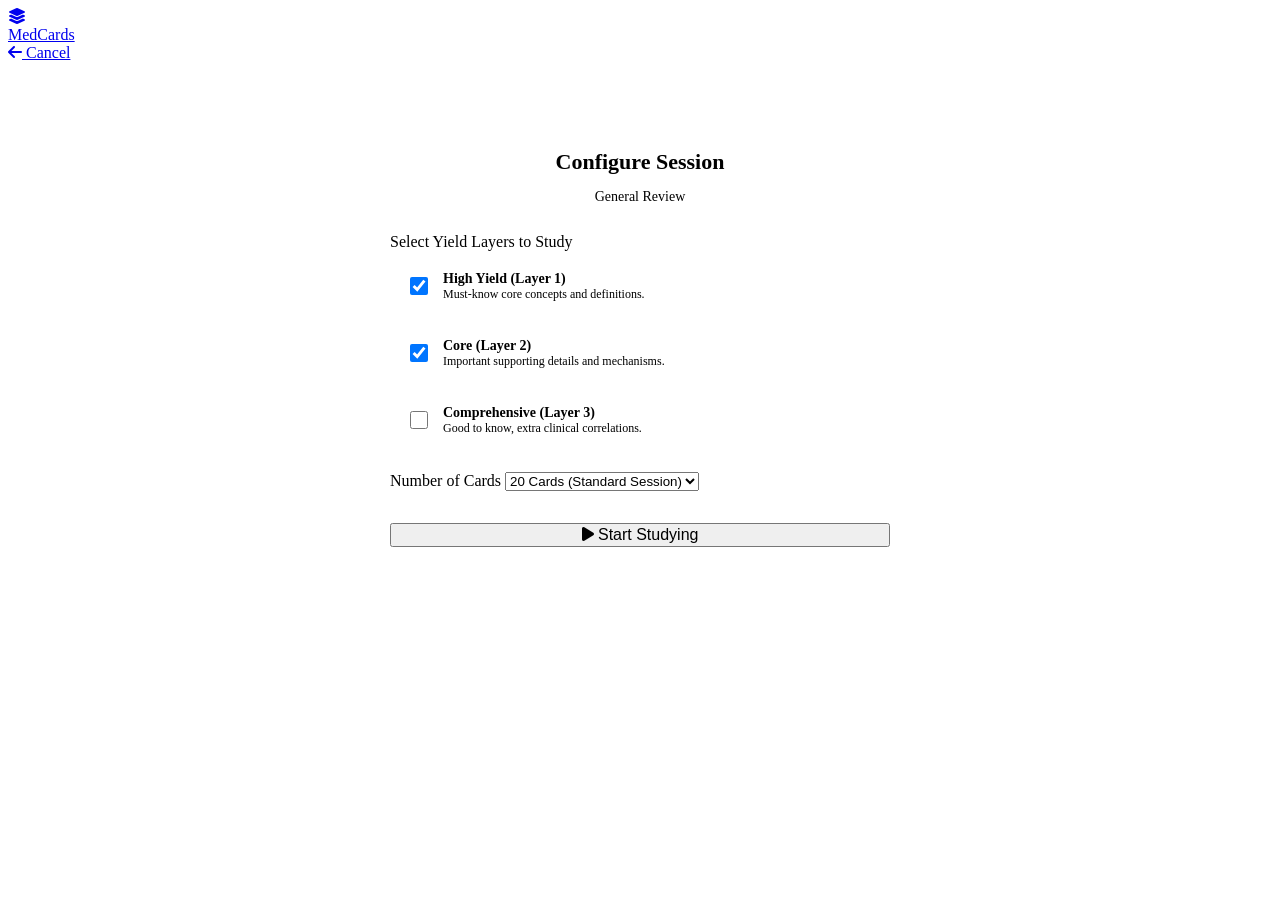
<file: settings.html>
<!DOCTYPE html>
<html lang="en">
<head>
  <meta charset="UTF-8">
  <meta name="viewport" content="width=device-width, initial-scale=1.0">
  <title>MedCards — Session Setup</title>
  
  <link rel="stylesheet" href="https://cdnjs.cloudflare.com/ajax/libs/font-awesome/6.5.0/css/all.min.css">
  <link rel="stylesheet" href="css/styles.css">

  <style>
    .setup-wrapper {
      max-width: 500px;
      margin: 40px auto;
      background: var(--bg-card);
      border: 1px solid var(--border);
      border-radius: var(--radius);
      box-shadow: var(--shadow);
      padding: 32px;
    }

    .setup-header {
      text-align: center;
      margin-bottom: 28px;
    }
    .setup-header h1 {
      font-size: 22px;
      margin-bottom: 8px;
    }
    .setup-header p {
      color: var(--accent);
      font-weight: 500;
      font-size: 14px;
    }

    .form-group {
      margin-bottom: 24px;
    }

    .checkbox-grid {
      display: grid;
      gap: 12px;
      margin-top: 8px;
    }

    .layer-option {
      display: flex;
      align-items: center;
      gap: 12px;
      padding: 12px 16px;
      border: 1px solid var(--border);
      border-radius: var(--radius-sm);
      cursor: pointer;
      transition: all 0.15s ease;
    }
    .layer-option:hover {
      background: var(--bg-card-hover);
      border-color: var(--accent-soft);
    }
    
    .layer-option input[type="checkbox"] {
      width: 18px;
      height: 18px;
      accent-color: var(--accent);
      cursor: pointer;
    }

    .layer-info {
      display: flex;
      flex-direction: column;
    }
    .layer-title {
      font-size: 14px;
      font-weight: 600;
      color: var(--text);
    }
    .layer-desc {
      font-size: 12px;
      color: var(--text-muted);
    }

    .action-bar {
      margin-top: 32px;
      display: flex;
      gap: 12px;
    }
    .action-bar .btn {
      flex: 1;
      justify-content: center;
    }
  </style>
</head>
<body>
  
  <script>
    (function() {
      var theme = localStorage.getItem('mimi_theme') || 'white-blue';
      document.documentElement.setAttribute('data-theme', theme);
    })();
  </script>

  <header class="app-header">
    <div class="container">
      <a href="index.html" class="app-logo">
        <div class="logo-icon"><i class="fa-solid fa-layer-group"></i></div>
        MedCards
      </a>
      <div class="header-right">
        <a href="index.html" class="btn btn-ghost btn-sm"><i class="fa-solid fa-arrow-left"></i> Cancel</a>
      </div>
    </div>
  </header>

  <main class="container">
    <div class="setup-wrapper">
      
      <div class="setup-header">
        <h1>Configure Session</h1>
        <p id="target-name">Loading Target...</p>
      </div>

      <!-- Filters -->
      <div class="form-group">
        <label class="field-label">Select Yield Layers to Study</label>
        <div class="checkbox-grid">
          
          <label class="layer-option">
            <input type="checkbox" value="1" class="layer-checkbox" checked>
            <div class="layer-info">
              <span class="layer-title" style="color: var(--success);">High Yield (Layer 1)</span>
              <span class="layer-desc">Must-know core concepts and definitions.</span>
            </div>
          </label>

          <label class="layer-option">
            <input type="checkbox" value="2" class="layer-checkbox" checked>
            <div class="layer-info">
              <span class="layer-title" style="color: var(--warning);">Core (Layer 2)</span>
              <span class="layer-desc">Important supporting details and mechanisms.</span>
            </div>
          </label>

          <label class="layer-option">
            <input type="checkbox" value="3" class="layer-checkbox">
            <div class="layer-info">
              <span class="layer-title" style="color: var(--accent);">Comprehensive (Layer 3)</span>
              <span class="layer-desc">Good to know, extra clinical correlations.</span>
            </div>
          </label>

        </div>
      </div>

      <div class="form-group">
        <label class="field-label">Number of Cards</label>
        <select id="card-limit" class="select">
          <option value="10">10 Cards (Quick Review)</option>
          <option value="20" selected>20 Cards (Standard Session)</option>
          <option value="50">50 Cards (Deep Dive)</option>
          <option value="all">All Available Cards</option>
        </select>
      </div>

      <div class="action-bar">
        <button class="btn btn-primary" onclick="startSession()" style="font-size: 16px;">
          <i class="fa-solid fa-play"></i> Start Studying
        </button>
      </div>

    </div>
  </main>

  <!-- Load Data to get Chapter Names -->
  <script src="js/data.js"></script>
  
  <script>
    const urlParams = new URLSearchParams(window.location.search);
    const chapterId = urlParams.get('chapter');
    const topicId = urlParams.get('topic');
    const mode = urlParams.get('mode') || 'practice';

    document.addEventListener('DOMContentLoaded', () => {
      // Find the name of what we are studying to display in the header
      const targetNameEl = document.getElementById('target-name');
      
      if (chapterId) {
        // Search through SUBJECTS array from data.js
        let foundName = `Chapter: ${chapterId}`;
        SUBJECTS.forEach(sub => {
          sub.sections.forEach(sec => {
            const ch = sec.chapters.find(c => c.id === chapterId);
            if (ch) foundName = `Ch ${ch.num}: ${ch.name}`;
          });
        });
        targetNameEl.textContent = foundName;
      } else if (topicId) {
        targetNameEl.textContent = `Topic: ${topicId}`;
      } else {
        targetNameEl.textContent = "General Review";
      }

      // Change button text based on mode
      if (mode === 'test') {
        const btn = document.querySelector('.btn-primary');
        btn.innerHTML = `<i class="fa-solid fa-stopwatch"></i> Start Timed Test`;
        btn.style.background = 'var(--danger)';
        btn.style.borderColor = 'var(--danger)';
      }
    });

    function startSession() {
      // 1. Gather checked layers
      const checkboxes = document.querySelectorAll('.layer-checkbox:checked');
      const layers = Array.from(checkboxes).map(cb => cb.value).join(',');
      
      if (!layers) {
        alert("Please select at least one yield layer.");
        return;
      }

      // 2. Gather limit
      const limit = document.getElementById('card-limit').value;

      // 3. Build the new URL for flashcards.html
      const nextUrl = new URL('flashcards.html', window.location.href);
      
      if (chapterId) nextUrl.searchParams.set('chapter', chapterId);
      if (topicId) nextUrl.searchParams.set('topic', topicId);
      
      nextUrl.searchParams.set('mode', mode);
      nextUrl.searchParams.set('layers', layers); // e.g., "1,2"
      nextUrl.searchParams.set('limit', limit);   // e.g., "20"

      // 4. Redirect
      window.location.href = nextUrl.toString();
    }
  </script>
</body>
</html>
</file>
<file: css/styles.css>
<!DOCTYPE html>
<html lang="en">
<head>
  <meta charset="UTF-8">
  <meta name="viewport" content="width=device-width, initial-scale=1.0">
  <title>Study Session</title>
  <link rel="stylesheet" href="https://cdnjs.cloudflare.com/ajax/libs/font-awesome/6.5.0/css/all.min.css">
  <link rel="stylesheet" href="css/styles.css">
  <link rel="stylesheet" href="css/flashcards.css">
</head>
<body>
  <script>
    (function () {
      const theme = localStorage.getItem('mimi_theme') || 'white-blue';
      document.documentElement.setAttribute('data-theme', theme);
    })();

    function changeTheme(themeId) {
      document.documentElement.setAttribute('data-theme', themeId);
      localStorage.setItem('mimi_theme', themeId);
    }

    document.addEventListener('DOMContentLoaded', function () {
      const themeDropdown = document.getElementById('theme-selector');
      if (themeDropdown) {
        themeDropdown.value = localStorage.getItem('mimi_theme') || 'white-blue';
      }
    });
  </script>

  <header class="app-header">
    <div class="container">
      <div style="display:flex; align-items:center; justify-content:space-between; width:100%; gap:16px;">
        <a href="index.html" class="app-logo" style="display:flex; align-items:center; gap:10px; color:var(--text);">
          <div class="logo-icon"><i class="fa-solid fa-layer-group"></i></div>
          Concentric
        </a>
        <div class="header-right">
          <nav class="nav-links">
            <a href="index.html" class="nav-link">Dashboard</a>
            <a href="flashcards.html" class="nav-link active">Flashcards</a>
            <a href="notes.html" class="nav-link">Notes</a>
            <a href="quiz.html" class="nav-link">Quiz</a>
          </nav>
          <select class="theme-select" id="theme-selector" onchange="changeTheme(this.value)">
            <option value="white-blue">White & Blue</option>
            <option value="notebook">Ruled Paper</option>
            <option value="chalkboard">Chalkboard</option>
            <option value="scroll">Parchment</option>
            <option value="sepia">Sepia</option>
            <option value="dark">Midnight</option>
            <option value="academia">Academia</option>
            <option value="forest">Forest</option>
            <option value="rose">Rose Quartz</option>
            <option value="blueprint">Blueprint</option>
            <option value="newsprint">Newsprint</option>
          </select>
        </div>
      </div>
    </div>
  </header>

  <main class="container">
    <nav class="breadcrumb" aria-label="Breadcrumb" style="margin-top: 24px;">
      <a href="index.html">Dashboard</a>
      <span class="sep">→</span>
      <span id="flashcard-subject">Subject</span>
      <span class="sep">→</span>
      <span id="flashcard-chapter">Chapter</span>
      <span class="sep">→</span>
      <span class="current">Flashcards</span>
    </nav>

    <div class="page-header" style="margin-top: 20px;">
      <div class="page-header-grid">
        <div>
          <div class="subject-meta">
            <span class="subject-chip">Study</span>
            <span class="subject-chip secondary" id="flashcard-status">Ready</span>
          </div>
          <h1 id="flashcard-title">Flashcards</h1>
          <p class="page-description" id="flashcard-description">Review high-yield facts and recall prompts.</p>
        </div>
        <div class="header-actions">
          <a class="btn btn-ghost" id="flashcard-back-link" href="index.html"><i class="fa-solid fa-arrow-left"></i> Back</a>
        </div>
      </div>
    </div>

    <div class="flashcard-wrapper">
      <div class="flip-container" id="flip-container" onclick="this.classList.toggle('flipped')">
        <div class="flip-inner">
          <div class="flip-face flip-front">
            <div class="card-text" id="front">Loading...</div>
          </div>
          <div class="flip-face flip-back">
            <div class="card-text" id="back"></div>
            <div class="card-tags" id="tags"></div>
          </div>
        </div>
      </div>

      <div class="controls-bar" style="display:flex; justify-content:center; gap:20px;">
        <button class="btn btn-ghost" onclick="prev()">Prev</button>
        <button class="btn btn-primary" onclick="next()">Next</button>
      </div>
    </div>
  </main>

  <script type="module" src="js/storage.js"></script>
  <script src="js/data.js"></script>
  <script>
    let cards = [];
    let idx = 0;

    function getQueryParam(name) {
      return new URLSearchParams(window.location.search).get(name);
    }

    function getSubject() {
      const subjectId = getQueryParam('subject');
      if (!subjectId) return null;
      return (window.SUBJECTS || []).find(function (subject) {
        return subject && subject.id === subjectId;
      }) || null;
    }

    function getChapter(subject) {
      const chapterId = getQueryParam('chapter');
      if (!subject || !chapterId || !Array.isArray(subject.sections)) return null;
      for (let i = 0; i < subject.sections.length; i++) {
        const section = subject.sections[i];
        if (!Array.isArray(section.chapters)) continue;
        const chapter = section.chapters.find(function (item) {
          return item && item.id === chapterId;
        });
        if (chapter) return chapter;
      }
      return null;
    }

    function setChapterHeader() {
      const subject = getSubject();
      const chapter = subject ? getChapter(subject) : null;
      const subjectEl = document.getElementById('flashcard-subject');
      const chapterEl = document.getElementById('flashcard-chapter');
      const titleEl = document.getElementById('flashcard-title');
      const descriptionEl = document.getElementById('flashcard-description');
      const statusEl = document.getElementById('flashcard-status');
      const backLink = document.getElementById('flashcard-back-link');

      if (subject && chapter) {
        subjectEl.textContent = subject.name;
        chapterEl.textContent = chapter.name;
        titleEl.textContent = chapter.name + ' • Flashcards';
        descriptionEl.textContent = 'Review key concepts for ' + chapter.name + ' in ' + subject.name + '.';
        statusEl.textContent = 'Chapter linked';
        backLink.href = 'chapter.html?subject=' + encodeURIComponent(subject.id) + '&chapter=' + encodeURIComponent(chapter.id);
      } else if (subject) {
        subjectEl.textContent = subject.name;
        chapterEl.textContent = 'General study';
        titleEl.textContent = 'Flashcards';
        descriptionEl.textContent = 'Review the ' + subject.name + ' study set.';
        statusEl.textContent = 'Subject view';
      } else {
        subjectEl.textContent = 'Subject';
        chapterEl.textContent = 'Chapter';
        titleEl.textContent = 'Flashcards';
        descriptionEl.textContent = 'Review high-yield facts and recall prompts.';
        statusEl.textContent = 'Ready';
      }
    }

    document.addEventListener('DOMContentLoaded', async function () {
      setChapterHeader();
      await window.syncCardsFromCloud();
      cards = window.getCards();
      render();
    });

    function render() {
      if (cards.length === 0) return;
      document.getElementById('front').textContent = cards[idx].front;
      document.getElementById('back').textContent = cards[idx].back;
      document.getElementById('tags').innerHTML = (cards[idx].tags || []).map(function (tag) {
        return '<span class="tag">' + tag + '</span>';
      }).join('');
    }

    function next() {
      if (idx < cards.length - 1) {
        idx++;
        render();
      }
    }

    function prev() {
      if (idx > 0) {
        idx--;
        render();
      }
    }
  </script>
</body>
</html>
</file>
